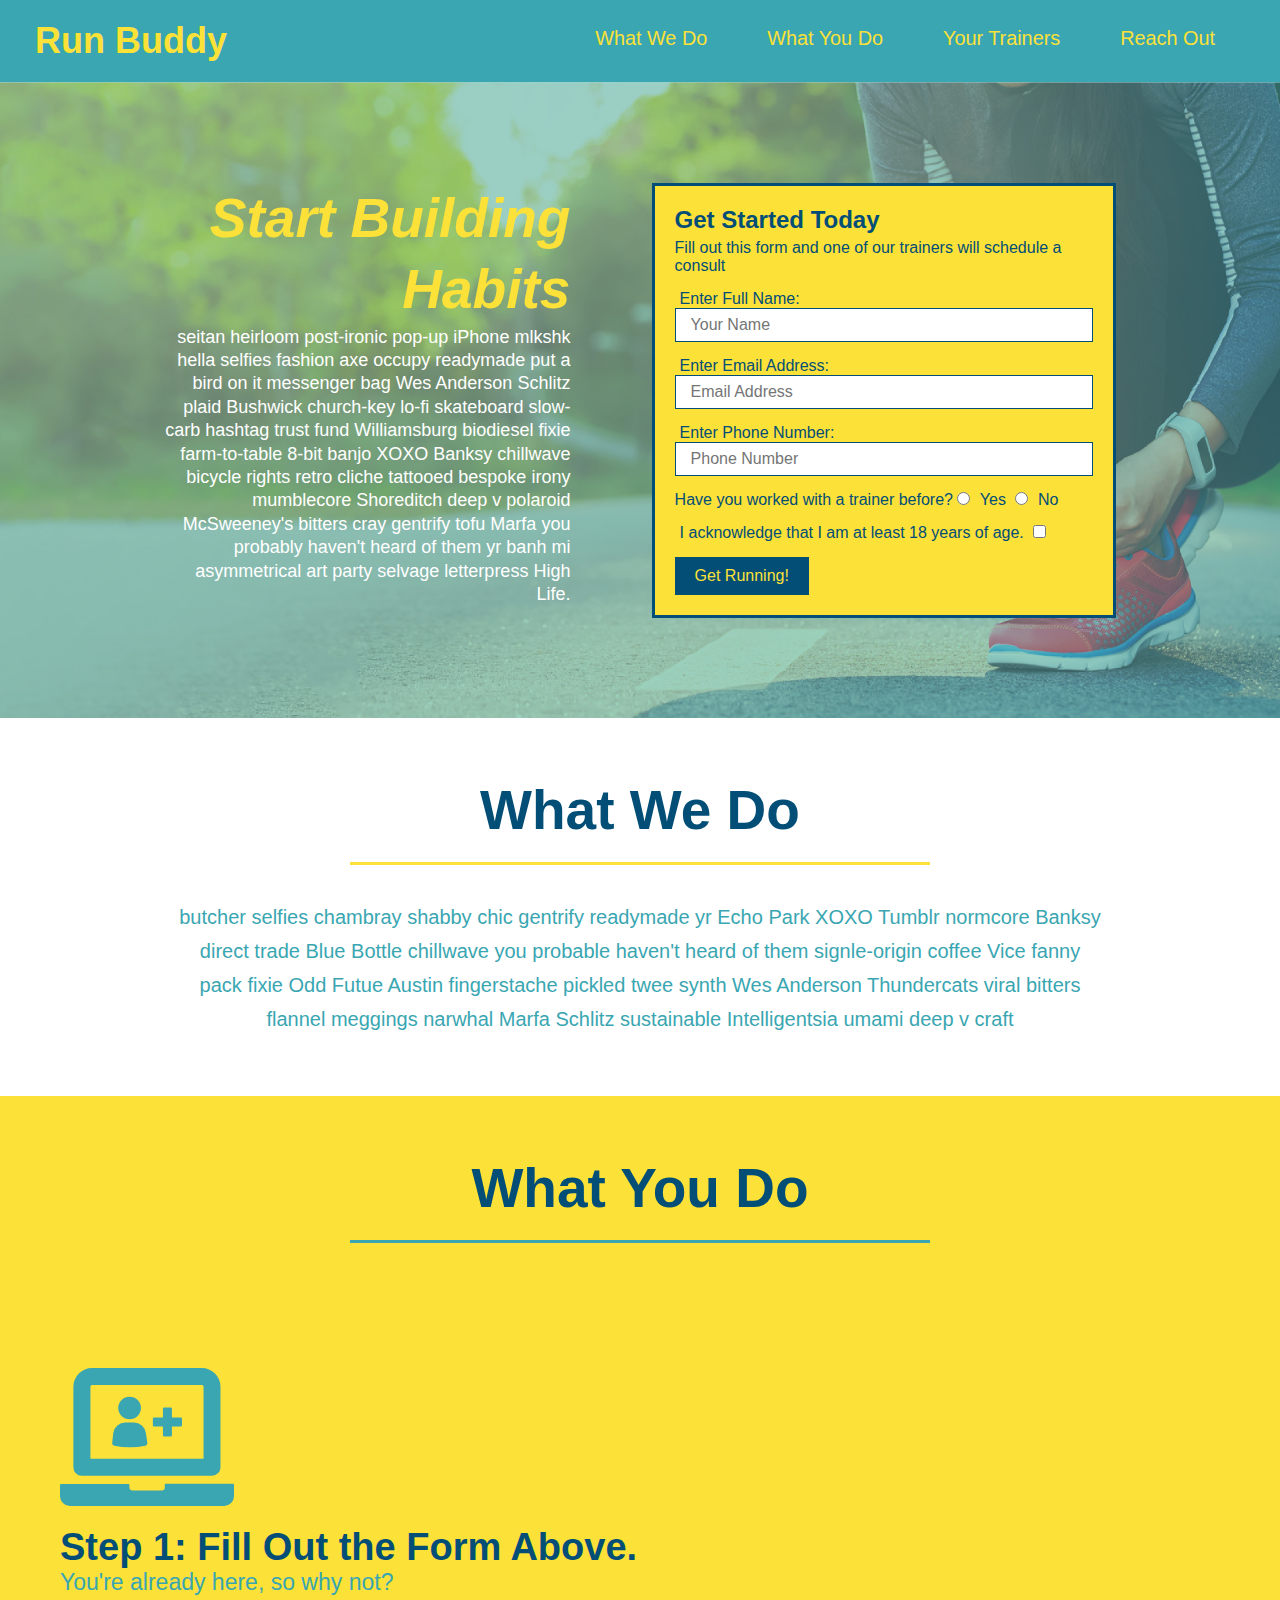
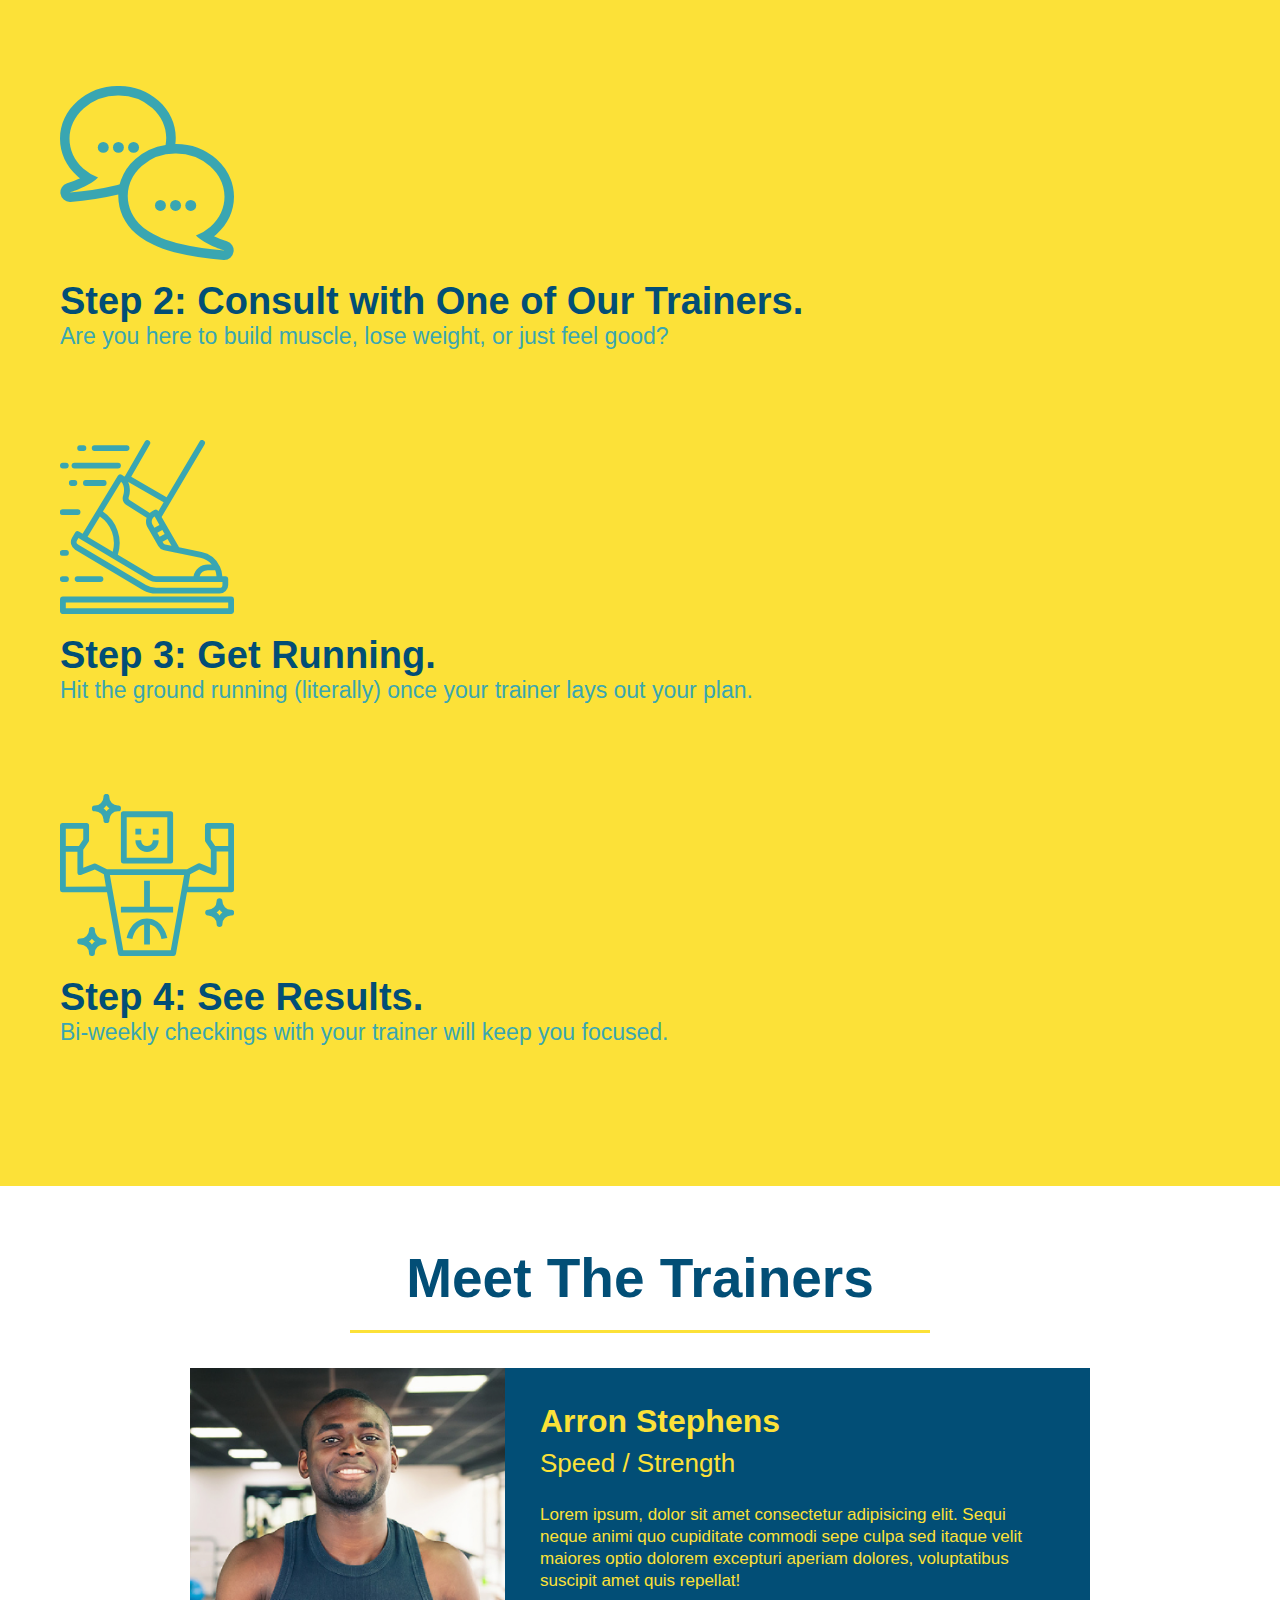
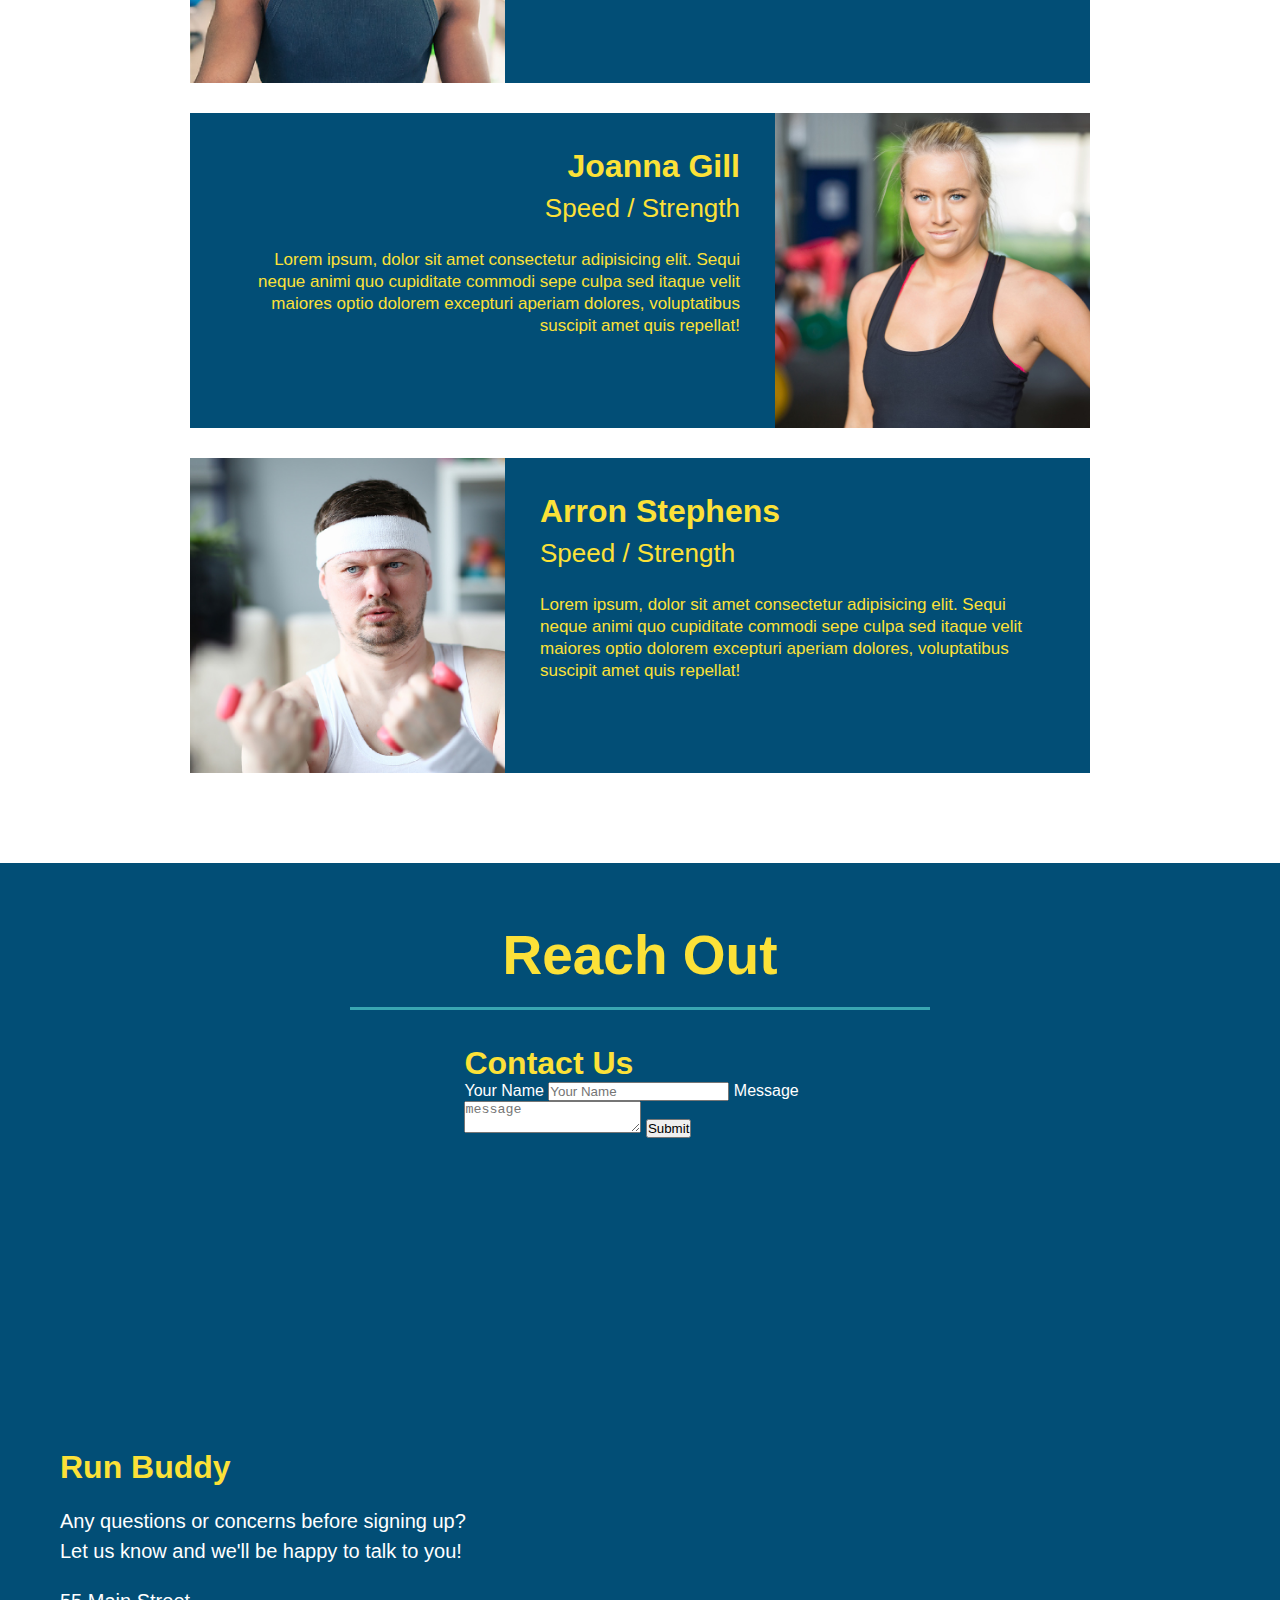
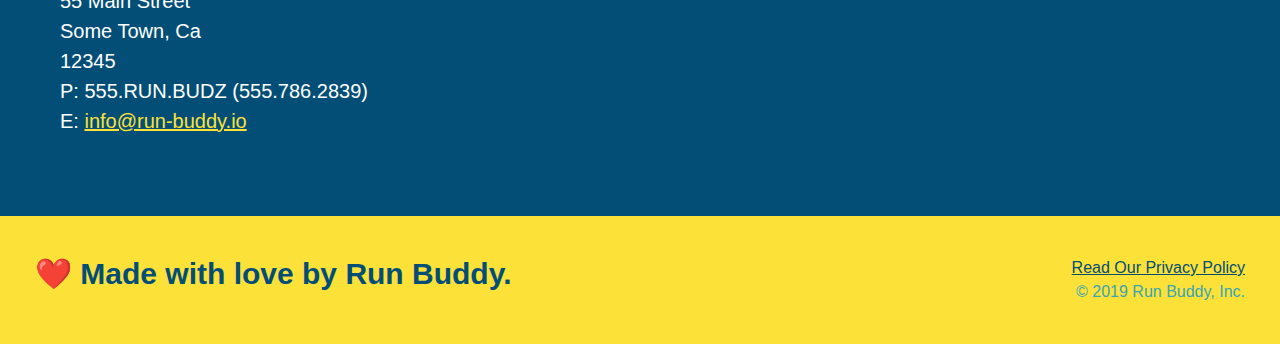
<file: index.html>
<DOCTYPE html>
<html lang="en">
    <head>
        <meta charset="UTF-8" />
        <title>Run Buddy</title>
        <link rel="stylesheet" href=".\assets\css\style.css">
    </head>

    <body>
        <!--navigation-->
        <header>
            <h1>
                <a href="/"> Run Buddy </a>
            </h1>

            <nav>
                <!--unordered list element-->
                <ul>
                    <!--list item element-->
                    <li>
                        <!--anchor element-->
                        <a href="#what-we-do">What We Do</a>
                    </li>
                    <li>
                        <a href="#what-you-do">What You Do</a>
                    </li>
                    <li>
                        <a href="#your-trainers">Your Trainers</a>
                    </li>
                    <li>
                        <a href="reach-out">Reach Out</a>
                    </li>
                </ul>
            </nav>
        </header>
        <!--hero/jumbotron-->
        <section class="hero">
            
            <div class="hero-cta">
                <h2>Start Building Habits</h2>
                <p>
                    seitan heirloom post-ironic pop-up iPhone mlkshk hella selfies fashion axe occupy readymade put a bird on it
                    messenger bag Wes Anderson Schlitz plaid Bushwick church-key lo-fi skateboard slow-carb hashtag trust fund
                    Williamsburg biodiesel fixie farm-to-table 8-bit banjo XOXO Banksy chillwave bicycle rights retro cliche
                    tattooed bespoke irony mumblecore Shoreditch deep v polaroid McSweeney's bitters cray gentrify tofu Marfa you
                    probably haven't heard of them yr banh mi asymmetrical art party selvage letterpress High Life.
                </p>

            </div>
            
            <div class="hero-form">
                <h3>Get Started Today</h3>

                <p>Fill out this form and one of our trainers will schedule a consult</p>
                <!--Add Form Element-->
                <form>
                    <label for="name">Enter Full Name:</label>
                    <input type="text" placeholder="Your Name" name="name" id="name" class="form-input" />
                    <label for="email">Enter Email Address:</label>
                    <input type="text" placeholder="Email Address" name="email" id="email" class="form-input" >
                    <label for="phone">Enter Phone Number:</label>
                    <input type="tel" placeholder="Phone Number" name="phone" id="phone" class="form-input" />

                    <p>
                        Have you worked with a trainer before?
                        <input type="radio" name="trainer-confirm" id="trainer-yes" />
                        <label for="trainer-yes">Yes</label>
                        <input type="radio" name="trainer-confirm" id="trainer-no" />
                        <label for="trainer-no">No</label> 
                    </p>

                    <!--Checkbox for 18 years old or above-->
                    <p>
                        <label for="checkbox">I acknowledge that I am at least 18 years of age.</label>
                        <input type="checkbox" name="age-acknowledgement" id="checkbox" />
                    </p>

                    <button type="submit">
                        Get Running!
                    </button>

                </form>
            </div>
        </section>
        <!--Hero Ends-->

        <!--"What We Do section"-->
        <section id="what-we-do" class="intro">
            <div class="flex-row">
                <h2 class="section-title primary-border">
                    What We Do
                </h2>
            </div>
            
            <div class="flex-row">
                <p>
                    butcher selfies chambray shabby chic gentrify readymade yr Echo Park XOXO Tumblr normcore Banksy direct trade Blue Bottle chillwave you probable haven't heard of them signle-origin coffee Vice fanny pack fixie Odd Futue Austin fingerstache pickled twee synth Wes Anderson Thundercats viral bitters flannel meggings narwhal Marfa Schlitz sustainable Intelligentsia umami deep v craft
                </p>
            </div>
        </section>

        <!--"What You Do section"-->
        <section id="what-you-do" class="steps">
            
            <div class="flex-row">
                <h2 class="section-title secondary-border">
                    What You Do
                </h2>
            </div>

            <div>
                <img src="./assets/images/step-1.svg" alt="" />
                <h3> <span>Step 1: Fill Out the Form Above.</span> </h3>
                <p>You're already here, so why not?</p>
            </div>

            <div>
                <img src="./assets/images/step-2.svg" />
                <h3> <span> Step 2: Consult with One of Our Trainers. <span></spanStep></h3>
                <p>Are you here to build muscle, lose weight, or just feel good?</p>
            </div>

            <div>
                <img src="./assets/images/step-3.svg" />
                <h3> <span>Step 3: Get Running.</span> </h3>
                <p>Hit the ground running (literally) once your trainer lays out your plan.</p>
            </div>

            <div>
                <img src="./assets/images/step-4.svg">
                <h3> <span>Step 4: See Results.</span> </h3>
                <p>Bi-weekly checkings with your trainer will keep you focused.</p>
            </div>

        </section>

        <!--"Meet The Trainers section"-->
        <section id="your-trainers" class="trainers">

            <div class="flex-row">
                <h2 class="section-title primary-border">
                    Meet The Trainers
                </h2>
            </div>

            <!-- First Trainer Bio -->
            <article class="trainer">
                <img src="./assets/images/trainer-1.jpg" alt="Arron Stephens in his workout clothes, ready to pump iron" />
                <div class="trainer-bio text-left">
                    <h3>Arron Stephens</h3>
                    <h4>Speed / Strength</h4>
                    <p>Lorem ipsum, dolor sit amet consectetur adipisicing elit. Sequi neque animi quo cupiditate commodi sepe culpa sed itaque velit maiores optio dolorem excepturi aperiam dolores, voluptatibus suscipit amet quis repellat!</p>
                </div>
            </article>

            <!-- Second Trainer Bio -->
            <article class="trainer">
                <div class="trainer-bio text-right">
                    <h3>Joanna Gill</h3>
                    <h4>Speed / Strength</h4>
                    <p>Lorem ipsum, dolor sit amet consectetur adipisicing elit. Sequi neque animi quo cupiditate commodi sepe culpa sed itaque velit maiores optio dolorem excepturi aperiam dolores, voluptatibus suscipit amet quis repellat!</p>
                </div>
                <img src="./assets/images/trainer-2.jpg" alt="Joanna Gill cooling off after a workout" />
            </article>

            <!-- Third Trainer Bio -->
            <article class="trainer">
                <img src="./assets/images/trainer-3.jpg" alt="Harry Smith wearing a headband and lifting comically small pink weights" />
                <div class="trainer-bio text-left">
                    <h3>Arron Stephens</h3>
                    <h4>Speed / Strength</h4>
                    <p>Lorem ipsum, dolor sit amet consectetur adipisicing elit. Sequi neque animi quo cupiditate commodi sepe culpa sed itaque velit maiores optio dolorem excepturi aperiam dolores, voluptatibus suscipit amet quis repellat!</p>
                </div>
            </article>


        </section>

        <!--"Reach Out Section"-->
        <section id="reach-out" class="contact">
            
            <div class="flex-row">
                <h2 class="section-title secondary-border">
                    Reach Out
                </h2>
            </div>
            <div class="contact-info">
                <iframe src="https://www.google.com/maps/embed?pb=!1m18!1m12!1m3!1d97067.81299392587!2d-74.92929044084589!3d40.51133093195085!2m3!1f0!2f0!3f0!3m2!1i1024!2i768!4f13.1!3m3!1m2!1s0x89c39514fdcfc7ff%3A0x7733ae5edffdbcd0!2sFoot%20Locker!5e0!3m2!1sen!2sus!4v1651790902594!5m2!1sen!2sus" 
                width="400" 
                height="400" 
                style="border:0;" 
                allowfullscreen="" 
                loading="lazy" 
                referrerpolicy="lazy">
                </iframe>
                
                <div class="contact-form">
                    
                    <h3>Contact Us</h3>

                    <form>
                        <label for="contact-name">Your Name</label>
                        <input type="text" id="contact-name" placeholder="Your Name" />

                        <label for="contact-message">Message</label>
                        <textarea id="contact-message" placeholder="message"></textarea>

                        <button type="submit">Submit</button>
                    </form>

                </div>

                <div>

                    <h3>Run Buddy</h3>

                    <p>
                        Any questions or concerns before signing up?
                        
                        <br />
    
                        Let us know and we'll be happy to talk to you!
                    </p>
                    
                    <address>
                        55 Main Street <br />
                        Some Town, Ca <br />
                        12345 <br />
                        P: 555.RUN.BUDZ (555.786.2839) <br />
                        E: <a href="mailto:info@runbuddy.io">info@run-buddy.io</a>
                    </address>

                </div>
            </div>
        </section>

        <!--footer-->
        <footer>
            
            <h2>❤️ Made with love by Run Buddy.</h2>

            <div>

                <a href="./privacy-policy.html">Read Our Privacy Policy</a> <br />
                &copy; 2019 Run Buddy, Inc.

            </div>

            
        </footer>
    </body>

</html>
</file>
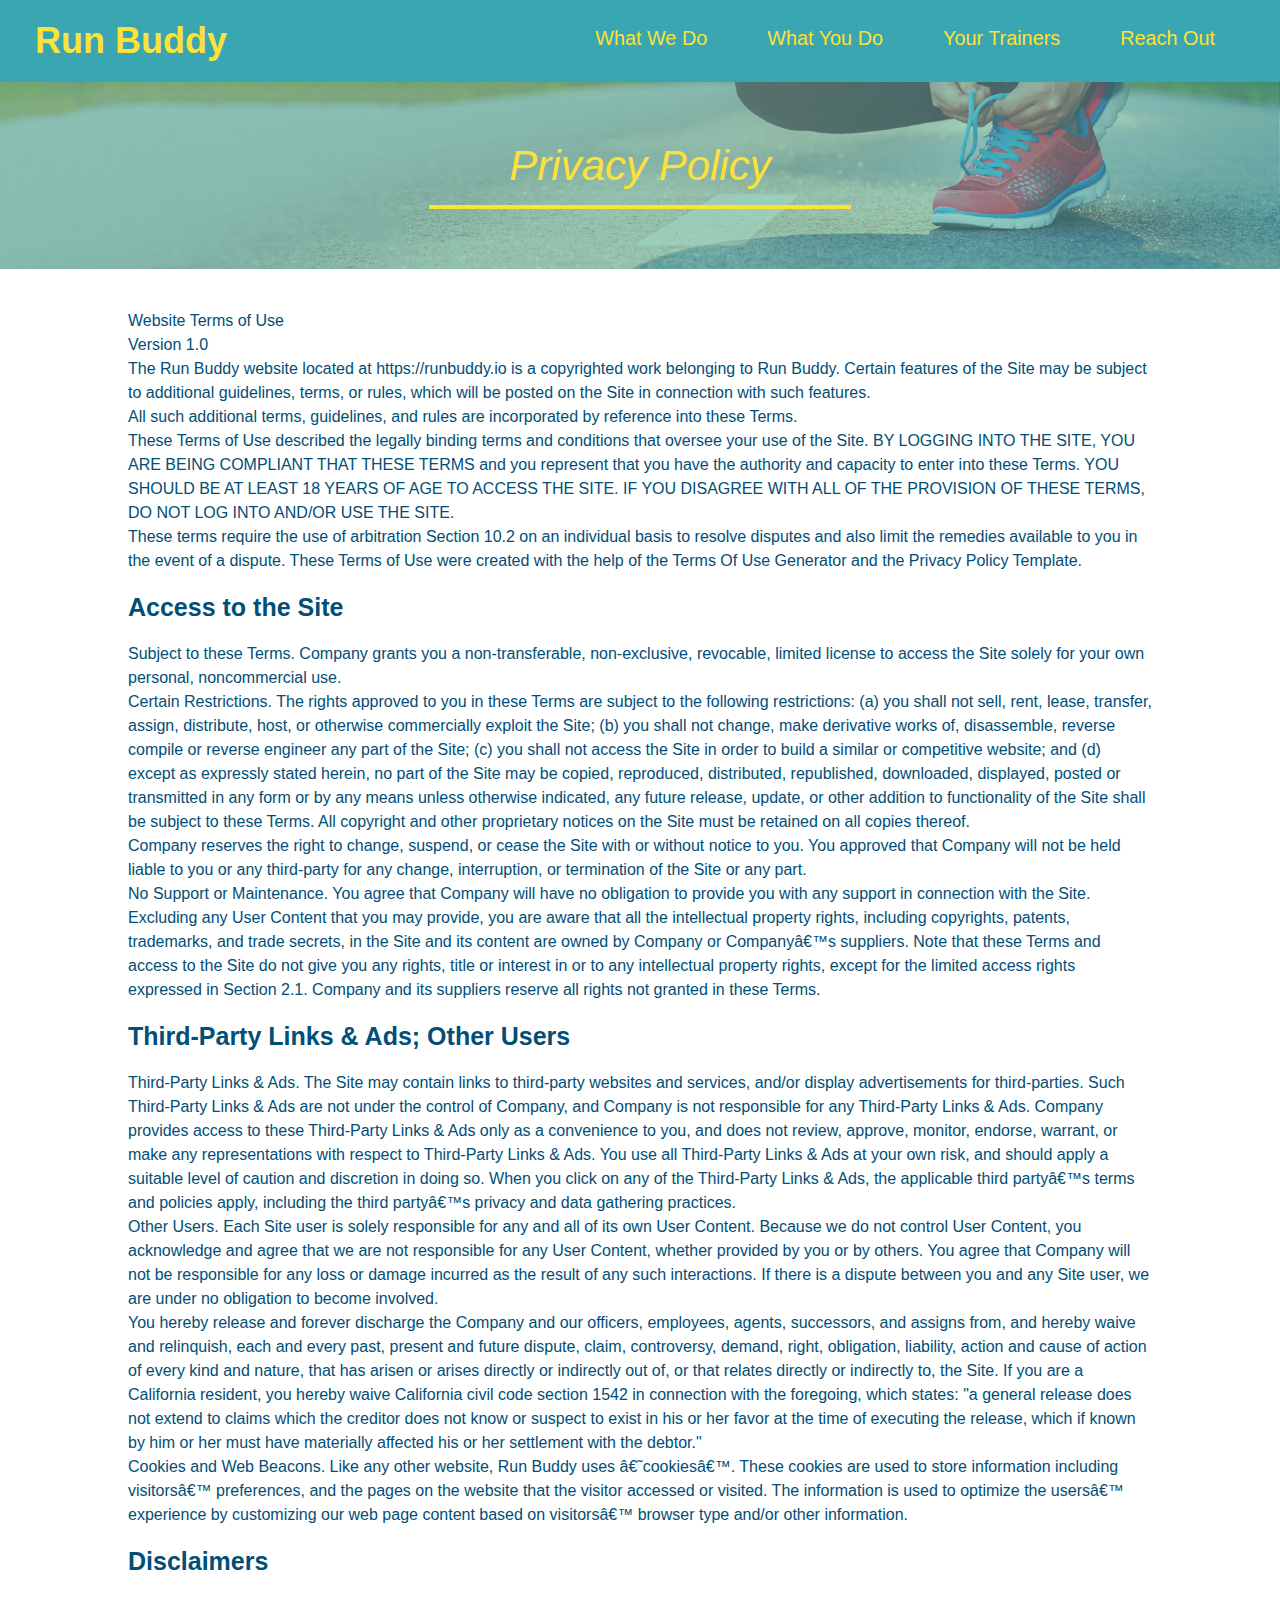
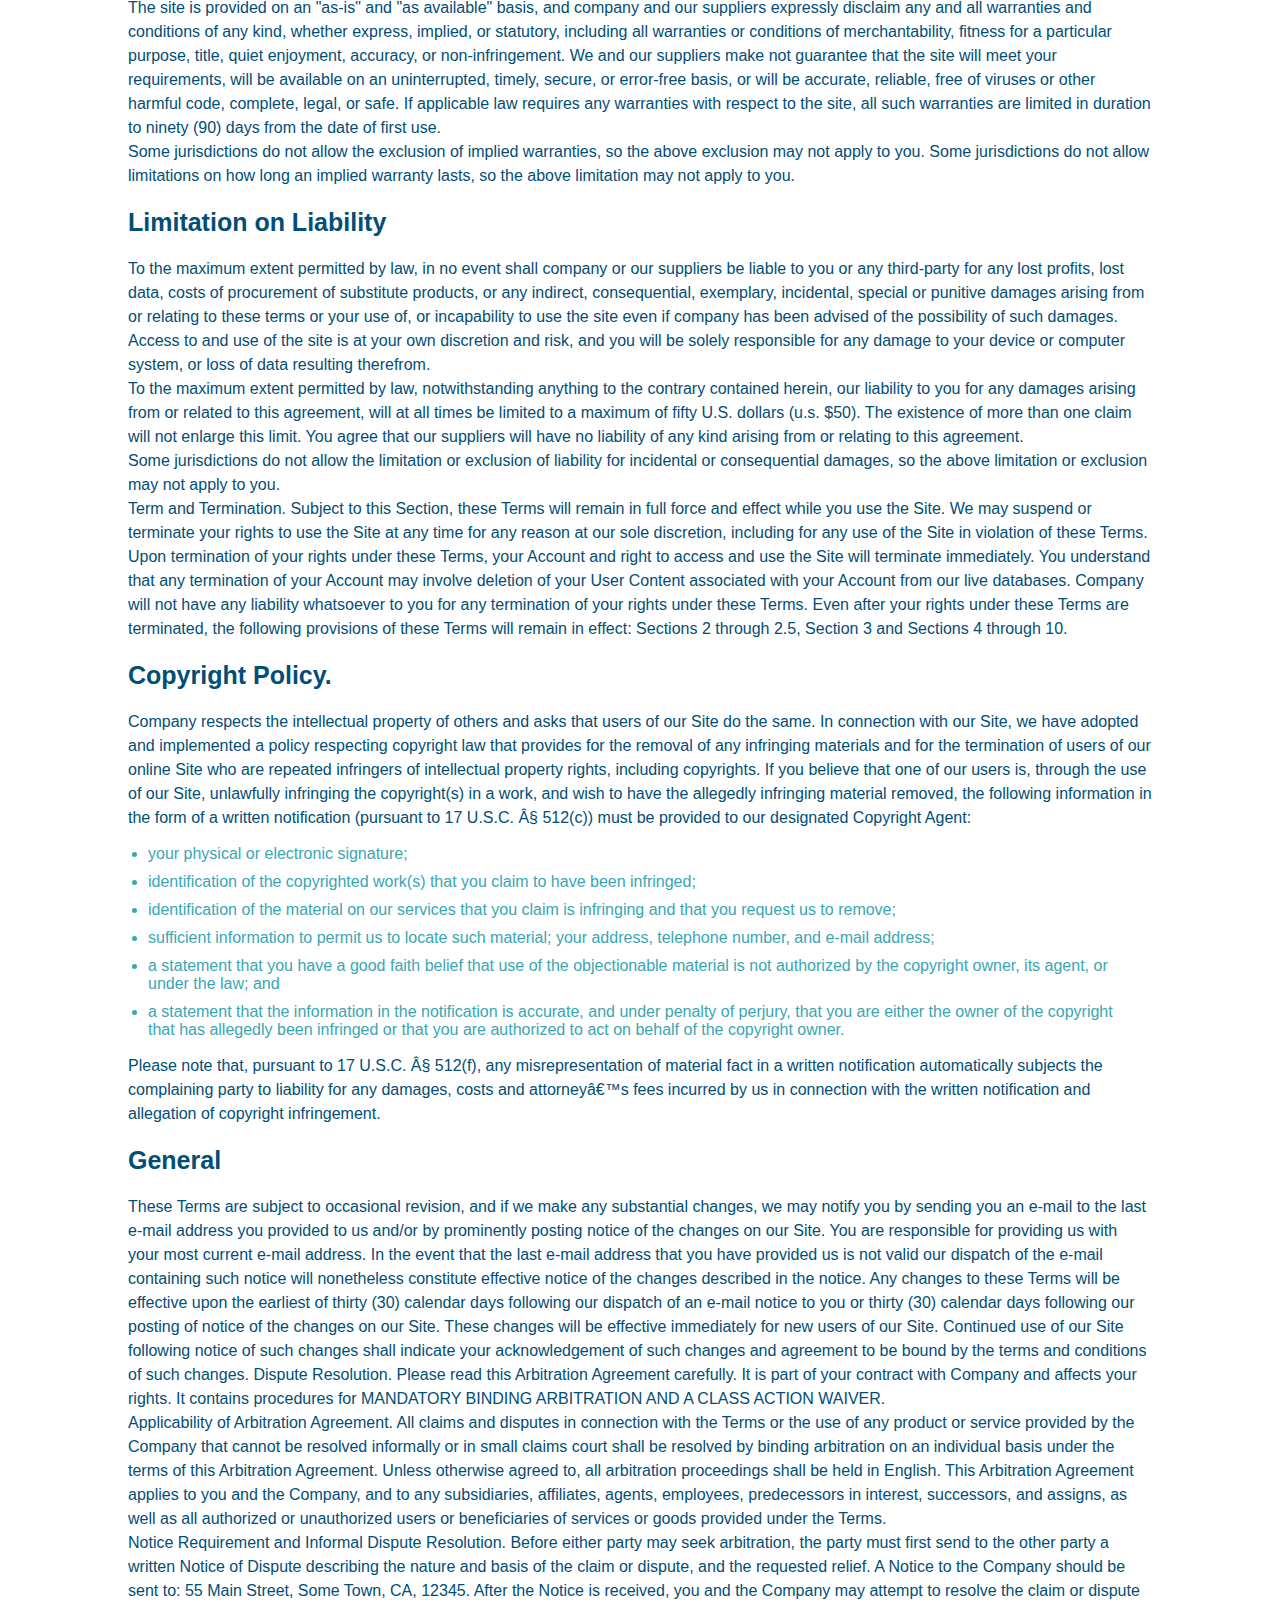
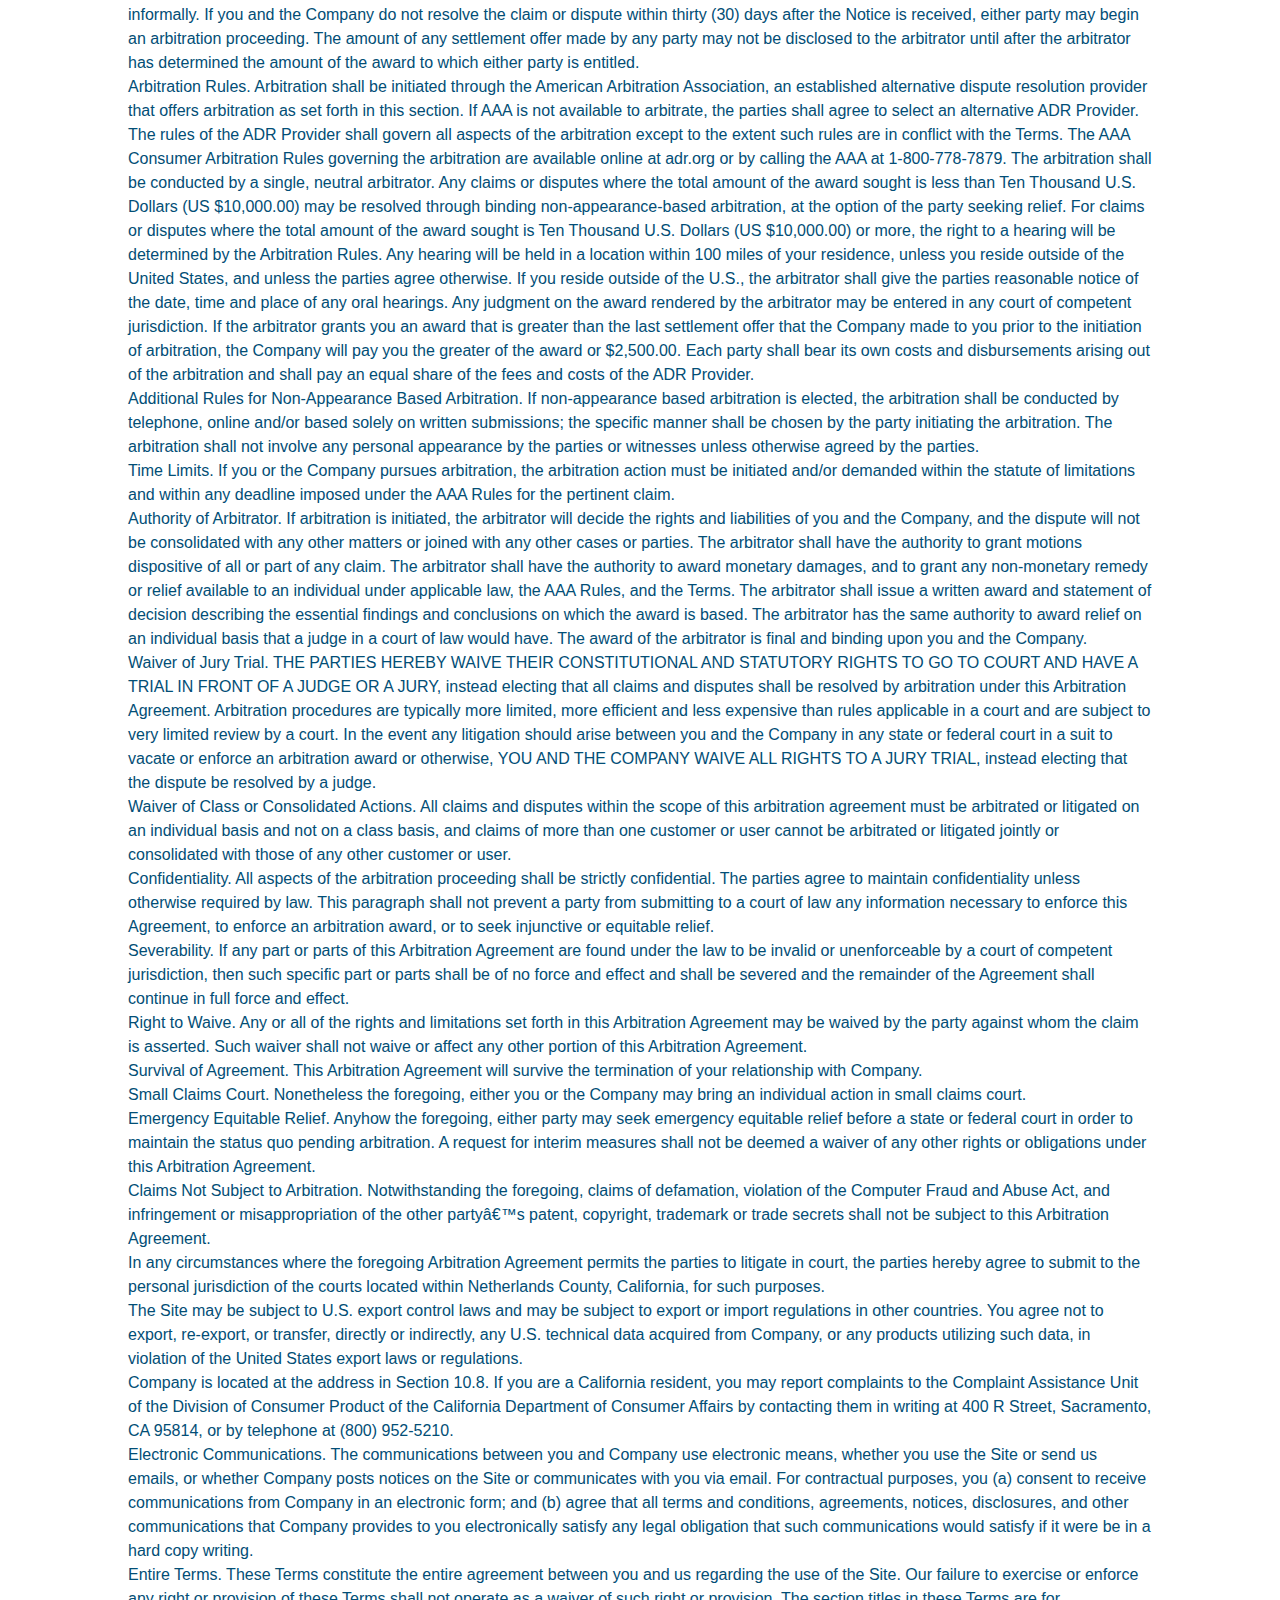
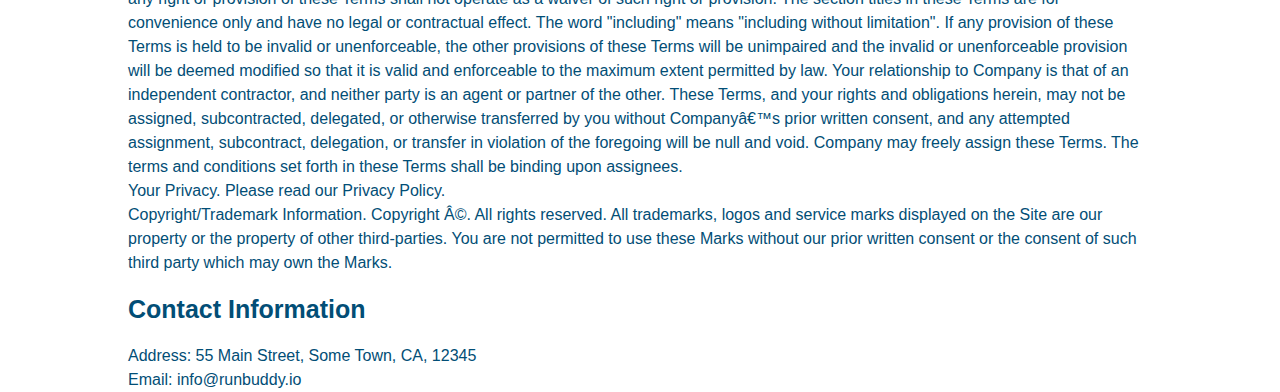
<file: privacy-policy.html>
<!DOCTYPE html>
<html lang="en">
    <head>
        <meta charset="UTF-8" />
        <title>Privacy Policy - Run Buddy</title>
        <link rel="stylesheet" href=".\assets\css\style.css">
        <link rel="stylesheet" href=".\assets\css\secondary-style.css">
    </head>

    <!--navigation-->
    <body>
        <header>
            <h1>
                <a href="/"> Run Buddy </a>
            </h1>

            <nav>
                <!--unordered list element-->
                <ul>
                    <!--list item element-->
                    <li>
                        <!--anchor element-->
                        <a href="./index.html#what-we-do">What We Do</a>
                    </li>
                    <li>
                        <a href="./index.html#what-you-do">What You Do</a>
                    </li>
                    <li>
                        <a href="./index.html#your-trainers">Your Trainers</a>
                    </li>
                    <li>
                        <a href="./index.htmlreach-out">Reach Out</a>
                    </li>
                </ul>
            </nav>
        </header>

        <!-- Hero Section -->
        <section class="hero">
            <h2 class="page-title">
                Privacy Policy
            </h2>
        </section>

        <article class="secondary-content">
            <p>
                Website Terms of Use
              </p>
        
              <p>
                Version 1.0
              </p>
        
              <p>
                The Run Buddy website located at https://runbuddy.io is a copyrighted work belonging to Run Buddy. Certain
                features of the Site may be subject to additional guidelines, terms, or rules, which will be posted on the Site
                in connection with such features.
              </p>
        
              <p>
                All such additional terms, guidelines, and rules are incorporated by reference into these Terms.
              </p>
        
              <p>
                These Terms of Use described the legally binding terms and conditions that oversee your use of the Site. BY
                LOGGING INTO THE SITE, YOU ARE BEING COMPLIANT THAT THESE TERMS and you represent that you have the authority
                and capacity to enter into these Terms. YOU SHOULD BE AT LEAST 18 YEARS OF AGE TO ACCESS THE SITE. IF YOU
                DISAGREE WITH ALL OF THE PROVISION OF THESE TERMS, DO NOT LOG INTO AND/OR USE THE SITE.
              </p>
        
              <p>
                These terms require the use of arbitration Section 10.2 on an individual basis to resolve disputes and also
                limit the remedies available to you in the event of a dispute. These Terms of Use were created with the help of
                the Terms Of Use Generator and the Privacy Policy Template.
              </p>
        
              <h3>
                Access to the Site
              </h3>
        
              <p>
                Subject to these Terms. Company grants you a non-transferable, non-exclusive, revocable, limited license to
                access the Site solely for your own personal, noncommercial use.
              </p>
        
              <p>
                Certain Restrictions. The rights approved to you in these Terms are subject to the following restrictions: (a)
                you shall not sell, rent, lease, transfer, assign, distribute, host, or otherwise commercially exploit the Site;
                (b) you shall not change, make derivative works of, disassemble, reverse compile or reverse engineer any part of
                the Site; (c) you shall not access the Site in order to build a similar or competitive website; and (d) except
                as expressly stated herein, no part of the Site may be copied, reproduced, distributed, republished, downloaded,
                displayed, posted or transmitted in any form or by any means unless otherwise indicated, any future release,
                update, or other addition to functionality of the Site shall be subject to these Terms. All copyright and other
                proprietary notices on the Site must be retained on all copies thereof.
              </p>
        
              <p>
                Company reserves the right to change, suspend, or cease the Site with or without notice to you. You approved
                that Company will not be held liable to you or any third-party for any change, interruption, or termination of
                the Site or any part.
              </p>
        
              <p>
                No Support or Maintenance. You agree that Company will have no obligation to provide you with any support in
                connection with the Site.
              </p>
        
              <p>
                Excluding any User Content that you may provide, you are aware that all the intellectual property rights,
                including copyrights, patents, trademarks, and trade secrets, in the Site and its content are owned by Company
                or Companyâ€™s suppliers. Note that these Terms and access to the Site do not give you any rights, title or
                interest in or to any intellectual property rights, except for the limited access rights expressed in Section
                2.1. Company and its suppliers reserve all rights not granted in these Terms.
              </p>
        
              <h3>
                Third-Party Links & Ads; Other Users
              </h3>
        
              <p>
                Third-Party Links & Ads. The Site may contain links to third-party websites and services, and/or display
                advertisements for third-parties. Such Third-Party Links & Ads are not under the control of Company, and Company
                is not responsible for any Third-Party Links & Ads. Company provides access to these Third-Party Links & Ads
                only as a convenience to you, and does not review, approve, monitor, endorse, warrant, or make any
                representations with respect to Third-Party Links & Ads. You use all Third-Party Links & Ads at your own risk,
                and should apply a suitable level of caution and discretion in doing so. When you click on any of the
                Third-Party Links & Ads, the applicable third partyâ€™s terms and policies apply, including the third partyâ€™s
                privacy and data gathering practices.
              </p>
        
              <p>
                Other Users. Each Site user is solely responsible for any and all of its own User Content. Because we do not
                control User Content, you acknowledge and agree that we are not responsible for any User Content, whether
                provided by you or by others. You agree that Company will not be responsible for any loss or damage incurred as
                the result of any such interactions. If there is a dispute between you and any Site user, we are under no
                obligation to become involved.
              </p>
        
              <p>
                You hereby release and forever discharge the Company and our officers, employees, agents, successors, and
                assigns from, and hereby waive and relinquish, each and every past, present and future dispute, claim,
                controversy, demand, right, obligation, liability, action and cause of action of every kind and nature, that has
                arisen or arises directly or indirectly out of, or that relates directly or indirectly to, the Site. If you are
                a California resident, you hereby waive California civil code section 1542 in connection with the foregoing,
                which states: "a general release does not extend to claims which the creditor does not know or suspect to exist
                in his or her favor at the time of executing the release, which if known by him or her must have materially
                affected his or her settlement with the debtor."
              </p>
        
              <p>
                Cookies and Web Beacons. Like any other website, Run Buddy uses â€˜cookiesâ€™. These cookies are used to store
                information including visitorsâ€™ preferences, and the pages on the website that the visitor accessed or visited.
                The information is used to optimize the usersâ€™ experience by customizing our web page content based on visitorsâ€™
                browser type and/or other information.
              </p>
        
              <h3>
                Disclaimers
              </h3>
        
              <p>
                The site is provided on an "as-is" and "as available" basis, and company and our suppliers expressly disclaim
                any and all warranties and conditions of any kind, whether express, implied, or statutory, including all
                warranties or conditions of merchantability, fitness for a particular purpose, title, quiet enjoyment, accuracy,
                or non-infringement. We and our suppliers make not guarantee that the site will meet your requirements, will be
                available on an uninterrupted, timely, secure, or error-free basis, or will be accurate, reliable, free of
                viruses or other harmful code, complete, legal, or safe. If applicable law requires any warranties with respect
                to the site, all such warranties are limited in duration to ninety (90) days from the date of first use.
              </p>
        
              <p>
                Some jurisdictions do not allow the exclusion of implied warranties, so the above exclusion may not apply to
                you. Some jurisdictions do not allow limitations on how long an implied warranty lasts, so the above limitation
                may not apply to you.
              </p>
        
              <h3>
                Limitation on Liability
              </h3>
        
              <p>
                To the maximum extent permitted by law, in no event shall company or our suppliers be liable to you or any
                third-party for any lost profits, lost data, costs of procurement of substitute products, or any indirect,
                consequential, exemplary, incidental, special or punitive damages arising from or relating to these terms or
                your use of, or incapability to use the site even if company has been advised of the possibility of such
                damages. Access to and use of the site is at your own discretion and risk, and you will be solely responsible
                for any damage to your device or computer system, or loss of data resulting therefrom.
              </p>
        
              <p>
                To the maximum extent permitted by law, notwithstanding anything to the contrary contained herein, our liability
                to you for any damages arising from or related to this agreement, will at all times be limited to a maximum of
                fifty U.S. dollars (u.s. $50). The existence of more than one claim will not enlarge this limit. You agree that
                our suppliers will have no liability of any kind arising from or relating to this agreement.
              </p>
        
              <p>
                Some jurisdictions do not allow the limitation or exclusion of liability for incidental or consequential
                damages, so the above limitation or exclusion may not apply to you.
              </p>
        
              <p>
                Term and Termination. Subject to this Section, these Terms will remain in full force and effect while you use
                the Site. We may suspend or terminate your rights to use the Site at any time for any reason at our sole
                discretion, including for any use of the Site in violation of these Terms. Upon termination of your rights under
                these Terms, your Account and right to access and use the Site will terminate immediately. You understand that
                any termination of your Account may involve deletion of your User Content associated with your Account from our
                live databases. Company will not have any liability whatsoever to you for any termination of your rights under
                these Terms. Even after your rights under these Terms are terminated, the following provisions of these Terms
                will remain in effect: Sections 2 through 2.5, Section 3 and Sections 4 through 10.
              </p>
        
              <h3>
                Copyright Policy.
              </h3>
        
              <p>
                Company respects the intellectual property of others and asks that users of our Site do the same. In connection
                with our Site, we have adopted and implemented a policy respecting copyright law that provides for the removal
                of any infringing materials and for the termination of users of our online Site who are repeated infringers of
                intellectual property rights, including copyrights. If you believe that one of our users is, through the use of
                our Site, unlawfully infringing the copyright(s) in a work, and wish to have the allegedly infringing material
                removed, the following information in the form of a written notification (pursuant to 17 U.S.C. Â§ 512(c)) must
                be provided to our designated Copyright Agent:
              </p>
        
              <ul>
                <li>
                  your physical or electronic signature;
                </li>
                <li>
                  identification of the copyrighted work(s) that you claim to have been infringed;
                </li>
                <li>
                  identification of the material on our services that you claim is infringing and that you request us to remove;
                </li>
                <li>
                  sufficient information to permit us to locate such material; your address, telephone number, and e-mail
                  address;
                </li>
                <li>
                  a statement that you have a good faith belief that use of the objectionable material is not authorized by the
                  copyright owner, its agent, or under the law; and
                </li>
                <li>
                  a statement that the information in the notification is accurate, and under penalty of perjury, that you are
                  either the owner of the copyright that has allegedly been infringed or that you are authorized to act on
                  behalf of the copyright owner.
                </li>
              </ul>
        
              <p>
                Please note that, pursuant to 17 U.S.C. Â§ 512(f), any misrepresentation of material fact in a written
                notification automatically subjects the complaining party to liability for any damages, costs and attorneyâ€™s
                fees incurred by us in connection with the written notification and allegation of copyright infringement.
              </p>
        
              <h3>
                General
              </h3>
        
              <p>
                These Terms are subject to occasional revision, and if we make any substantial changes, we may notify you by
                sending you an e-mail to the last e-mail address you provided to us and/or by prominently posting notice of the
                changes on our Site. You are responsible for providing us with your most current e-mail address. In the event
                that the last e-mail address that you have provided us is not valid our dispatch of the e-mail containing such
                notice will nonetheless constitute effective notice of the changes described in the notice. Any changes to these
                Terms will be effective upon the earliest of thirty (30) calendar days following our dispatch of an e-mail
                notice to you or thirty (30) calendar days following our posting of notice of the changes on our Site. These
                changes will be effective immediately for new users of our Site. Continued use of our Site following notice of
                such changes shall indicate your acknowledgement of such changes and agreement to be bound by the terms and
                conditions of such changes. Dispute Resolution. Please read this Arbitration Agreement carefully. It is part of
                your contract with Company and affects your rights. It contains procedures for MANDATORY BINDING ARBITRATION AND
                A CLASS ACTION WAIVER.
              </p>
        
              <p>
                Applicability of Arbitration Agreement. All claims and disputes in connection with the Terms or the use of any
                product or service provided by the Company that cannot be resolved informally or in small claims court shall be
                resolved by binding arbitration on an individual basis under the terms of this Arbitration Agreement. Unless
                otherwise agreed to, all arbitration proceedings shall be held in English. This Arbitration Agreement applies to
                you and the Company, and to any subsidiaries, affiliates, agents, employees, predecessors in interest,
                successors, and assigns, as well as all authorized or unauthorized users or beneficiaries of services or goods
                provided under the Terms.
              </p>
        
              <p>
                Notice Requirement and Informal Dispute Resolution. Before either party may seek arbitration, the party must
                first send to the other party a written Notice of Dispute describing the nature and basis of the claim or
                dispute, and the requested relief. A Notice to the Company should be sent to: 55 Main Street, Some Town, CA,
                12345. After the Notice is received, you and the Company may attempt to resolve the claim or dispute informally.
                If you and the Company do not resolve the claim or dispute within thirty (30) days after the Notice is received,
                either party may begin an arbitration proceeding. The amount of any settlement offer made by any party may not
                be disclosed to the arbitrator until after the arbitrator has determined the amount of the award to which either
                party is entitled.
              </p>
        
              <p>
                Arbitration Rules. Arbitration shall be initiated through the American Arbitration Association, an established
                alternative dispute resolution provider that offers arbitration as set forth in this section. If AAA is not
                available to arbitrate, the parties shall agree to select an alternative ADR Provider. The rules of the ADR
                Provider shall govern all aspects of the arbitration except to the extent such rules are in conflict with the
                Terms. The AAA Consumer Arbitration Rules governing the arbitration are available online at adr.org or by
                calling the AAA at 1-800-778-7879. The arbitration shall be conducted by a single, neutral arbitrator. Any
                claims or disputes where the total amount of the award sought is less than Ten Thousand U.S. Dollars (US
                $10,000.00) may be resolved through binding non-appearance-based arbitration, at the option of the party seeking
                relief. For claims or disputes where the total amount of the award sought is Ten Thousand U.S. Dollars (US
                $10,000.00) or more, the right to a hearing will be determined by the Arbitration Rules. Any hearing will be
                held in a location within 100 miles of your residence, unless you reside outside of the United States, and
                unless the parties agree otherwise. If you reside outside of the U.S., the arbitrator shall give the parties
                reasonable notice of the date, time and place of any oral hearings. Any judgment on the award rendered by the
                arbitrator may be entered in any court of competent jurisdiction. If the arbitrator grants you an award that is
                greater than the last settlement offer that the Company made to you prior to the initiation of arbitration, the
                Company will pay you the greater of the award or $2,500.00. Each party shall bear its own costs and
                disbursements arising out of the arbitration and shall pay an equal share of the fees and costs of the ADR
                Provider.
              </p>
        
              <p>
                Additional Rules for Non-Appearance Based Arbitration. If non-appearance based arbitration is elected, the
                arbitration shall be conducted by telephone, online and/or based solely on written submissions; the specific
                manner shall be chosen by the party initiating the arbitration. The arbitration shall not involve any personal
                appearance by the parties or witnesses unless otherwise agreed by the parties.
              </p>
        
              <p>
                Time Limits. If you or the Company pursues arbitration, the arbitration action must be initiated and/or demanded
                within the statute of limitations and within any deadline imposed under the AAA Rules for the pertinent claim.
              </p>
        
              <p>
                Authority of Arbitrator. If arbitration is initiated, the arbitrator will decide the rights and liabilities of
                you and the Company, and the dispute will not be consolidated with any other matters or joined with any other
                cases or parties. The arbitrator shall have the authority to grant motions dispositive of all or part of any
                claim. The arbitrator shall have the authority to award monetary damages, and to grant any non-monetary remedy
                or relief available to an individual under applicable law, the AAA Rules, and the Terms. The arbitrator shall
                issue a written award and statement of decision describing the essential findings and conclusions on which the
                award is based. The arbitrator has the same authority to award relief on an individual basis that a judge in a
                court of law would have. The award of the arbitrator is final and binding upon you and the Company.
              </p>
        
              <p>
                Waiver of Jury Trial. THE PARTIES HEREBY WAIVE THEIR CONSTITUTIONAL AND STATUTORY RIGHTS TO GO TO COURT AND HAVE
                A TRIAL IN FRONT OF A JUDGE OR A JURY, instead electing that all claims and disputes shall be resolved by
                arbitration under this Arbitration Agreement. Arbitration procedures are typically more limited, more efficient
                and less expensive than rules applicable in a court and are subject to very limited review by a court. In the
                event any litigation should arise between you and the Company in any state or federal court in a suit to vacate
                or enforce an arbitration award or otherwise, YOU AND THE COMPANY WAIVE ALL RIGHTS TO A JURY TRIAL, instead
                electing that the dispute be resolved by a judge.
              </p>
        
              <p>
                Waiver of Class or Consolidated Actions. All claims and disputes within the scope of this arbitration agreement
                must be arbitrated or litigated on an individual basis and not on a class basis, and claims of more than one
                customer or user cannot be arbitrated or litigated jointly or consolidated with those of any other customer or
                user.
              </p>
        
              <p>
                Confidentiality. All aspects of the arbitration proceeding shall be strictly confidential. The parties agree to
                maintain confidentiality unless otherwise required by law. This paragraph shall not prevent a party from
                submitting to a court of law any information necessary to enforce this Agreement, to enforce an arbitration
                award, or to seek injunctive or equitable relief.
              </p>
        
              <p>
                Severability. If any part or parts of this Arbitration Agreement are found under the law to be invalid or
                unenforceable by a court of competent jurisdiction, then such specific part or parts shall be of no force and
                effect and shall be severed and the remainder of the Agreement shall continue in full force and effect.
              </p>
        
              <p>
                Right to Waive. Any or all of the rights and limitations set forth in this Arbitration Agreement may be waived
                by the party against whom the claim is asserted. Such waiver shall not waive or affect any other portion of this
                Arbitration Agreement.
              </p>
        
              <p>
                Survival of Agreement. This Arbitration Agreement will survive the termination of your relationship with
                Company.
              </p>
        
              <p>
                Small Claims Court. Nonetheless the foregoing, either you or the Company may bring an individual action in small
                claims court.
              </p>
        
              <p>
                Emergency Equitable Relief. Anyhow the foregoing, either party may seek emergency equitable relief before a
                state or federal court in order to maintain the status quo pending arbitration. A request for interim measures
                shall not be deemed a waiver of any other rights or obligations under this Arbitration Agreement.
              </p>
        
              <p>
                Claims Not Subject to Arbitration. Notwithstanding the foregoing, claims of defamation, violation of the
                Computer Fraud and Abuse Act, and infringement or misappropriation of the other partyâ€™s patent, copyright,
                trademark or trade secrets shall not be subject to this Arbitration Agreement.
              </p>
        
              <p>
                In any circumstances where the foregoing Arbitration Agreement permits the parties to litigate in court, the
                parties hereby agree to submit to the personal jurisdiction of the courts located within Netherlands County,
                California, for such purposes.
              </p>
        
              <p>
                The Site may be subject to U.S. export control laws and may be subject to export or import regulations in other
                countries. You agree not to export, re-export, or transfer, directly or indirectly, any U.S. technical data
                acquired from Company, or any products utilizing such data, in violation of the United States export laws or
                regulations.
              </p>
        
              <p>
                Company is located at the address in Section 10.8. If you are a California resident, you may report complaints
                to the Complaint Assistance Unit of the Division of Consumer Product of the California Department of Consumer
                Affairs by contacting them in writing at 400 R Street, Sacramento, CA 95814, or by telephone at (800) 952-5210.
              </p>
        
              <p>
                Electronic Communications. The communications between you and Company use electronic means, whether you use the
                Site or send us emails, or whether Company posts notices on the Site or communicates with you via email. For
                contractual purposes, you (a) consent to receive communications from Company in an electronic form; and (b)
                agree that all terms and conditions, agreements, notices, disclosures, and other communications that Company
                provides to you electronically satisfy any legal obligation that such communications would satisfy if it were be
                in a hard copy writing.
              </p>
        
              <p>
                Entire Terms. These Terms constitute the entire agreement between you and us regarding the use of the Site. Our
                failure to exercise or enforce any right or provision of these Terms shall not operate as a waiver of such right
                or provision. The section titles in these Terms are for convenience only and have no legal or contractual
                effect. The word "including" means "including without limitation". If any provision of these Terms is held to be
                invalid or unenforceable, the other provisions of these Terms will be unimpaired and the invalid or
                unenforceable provision will be deemed modified so that it is valid and enforceable to the maximum extent
                permitted by law. Your relationship to Company is that of an independent contractor, and neither party is an
                agent or partner of the other. These Terms, and your rights and obligations herein, may not be assigned,
                subcontracted, delegated, or otherwise transferred by you without Companyâ€™s prior written consent, and any
                attempted assignment, subcontract, delegation, or transfer in violation of the foregoing will be null and void.
                Company may freely assign these Terms. The terms and conditions set forth in these Terms shall be binding upon
                assignees.
              </p>
        
              <p>
                Your Privacy. Please read our Privacy Policy.
              </p>
        
              <p>
                Copyright/Trademark Information. Copyright Â©. All rights reserved. All trademarks, logos and service marks
                displayed on the Site are our property or the property of other third-parties. You are not permitted to use
                these Marks without our prior written consent or the consent of such third party which may own the Marks.
              </p>
        
              <h3>
                Contact Information
              </h3>
        
              <p>
                Address: 55 Main Street, Some Town, CA, 12345
              </p>
        
              <p>
                Email: info@runbuddy.io
              </p>
        
        </article>
    

    </body>
</html>
</file>
